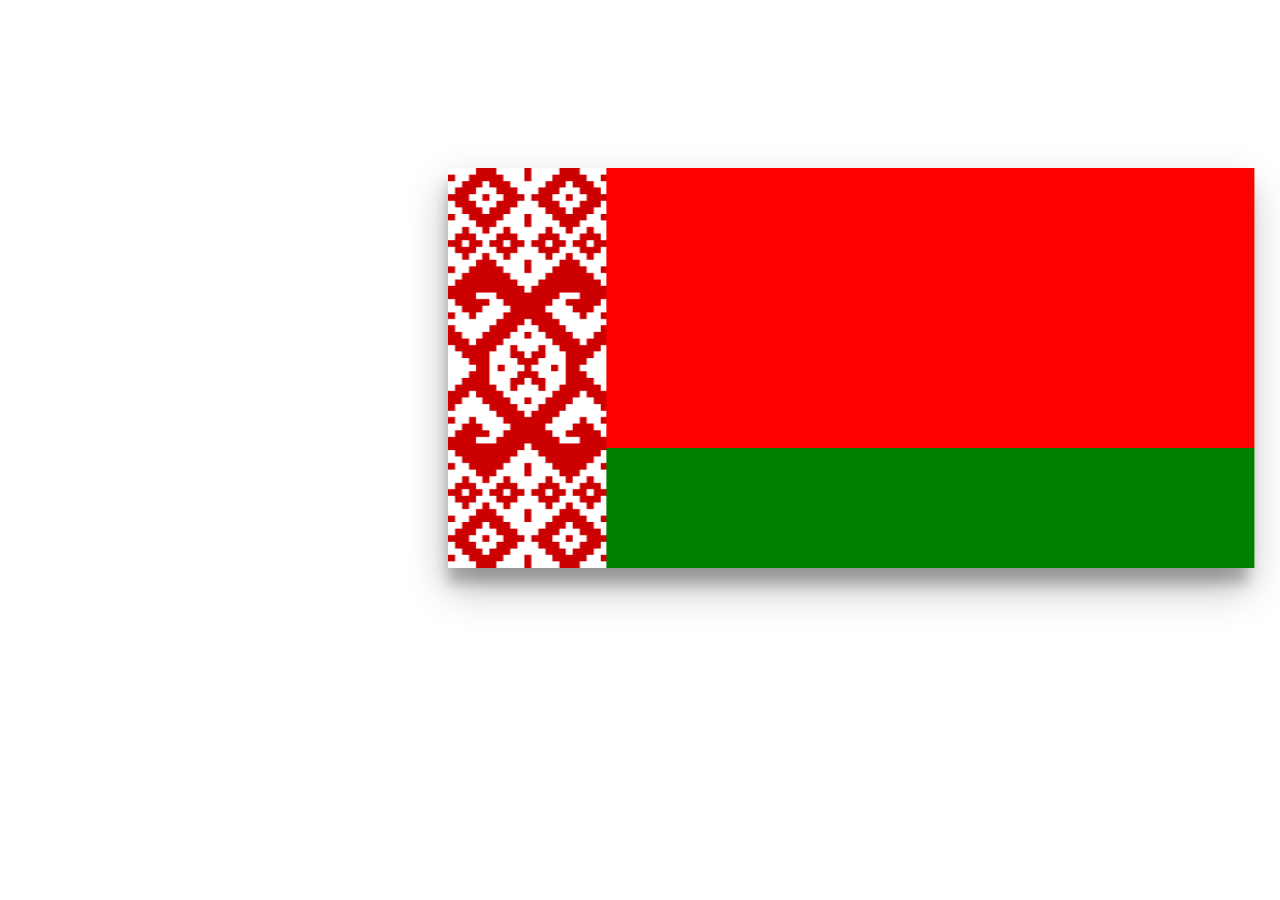
<file: Flags/belarus/index.html>
<!DOCTYPE html>
<html lang="en">
<head>
    <meta charset="UTF-8">
    <meta http-equiv="X-UA-Compatible" content="IE=edge">
    <meta name="viewport" content="width=device-width, initial-scale=1.0">
    <link rel="stylesheet" href="./main.css">
    <title>belarus</title>
</head>
<body>

    <div class="mainframe">
        <div class="boxOutOne">
            <img src="./img.png" alt="">
        </div>
        <div class="boxOutSecond">
            <div class="boxInnerFirst"></div>
            <div class="boxInnerSecond"></div>
        </div>
    </div>
       
</body>
</html>
</file>
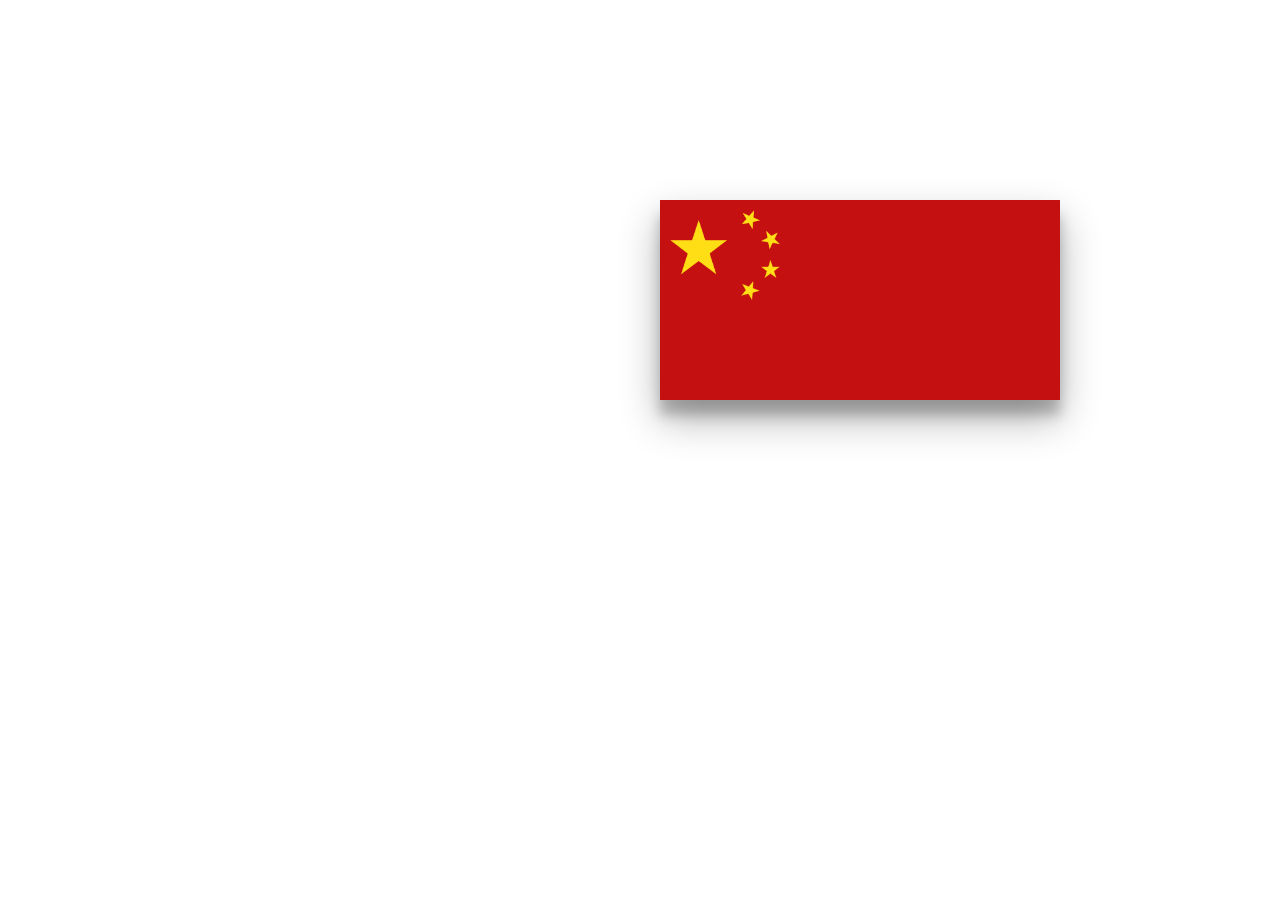
<file: Flags/China/index.html>
<!DOCTYPE html>
<html lang="en">
<head>
    <meta charset="UTF-8">
    <meta http-equiv="X-UA-Compatible" content="IE=edge">
    <meta name="viewport" content="width=device-width, initial-scale=1.0">
    <link rel="stylesheet" href="./main.css">
    <title>China</title>
</head>
<body>
    <div class="frame">
        <img src="./star.png" alt="">
    </div>
</body>
</html>
</file>
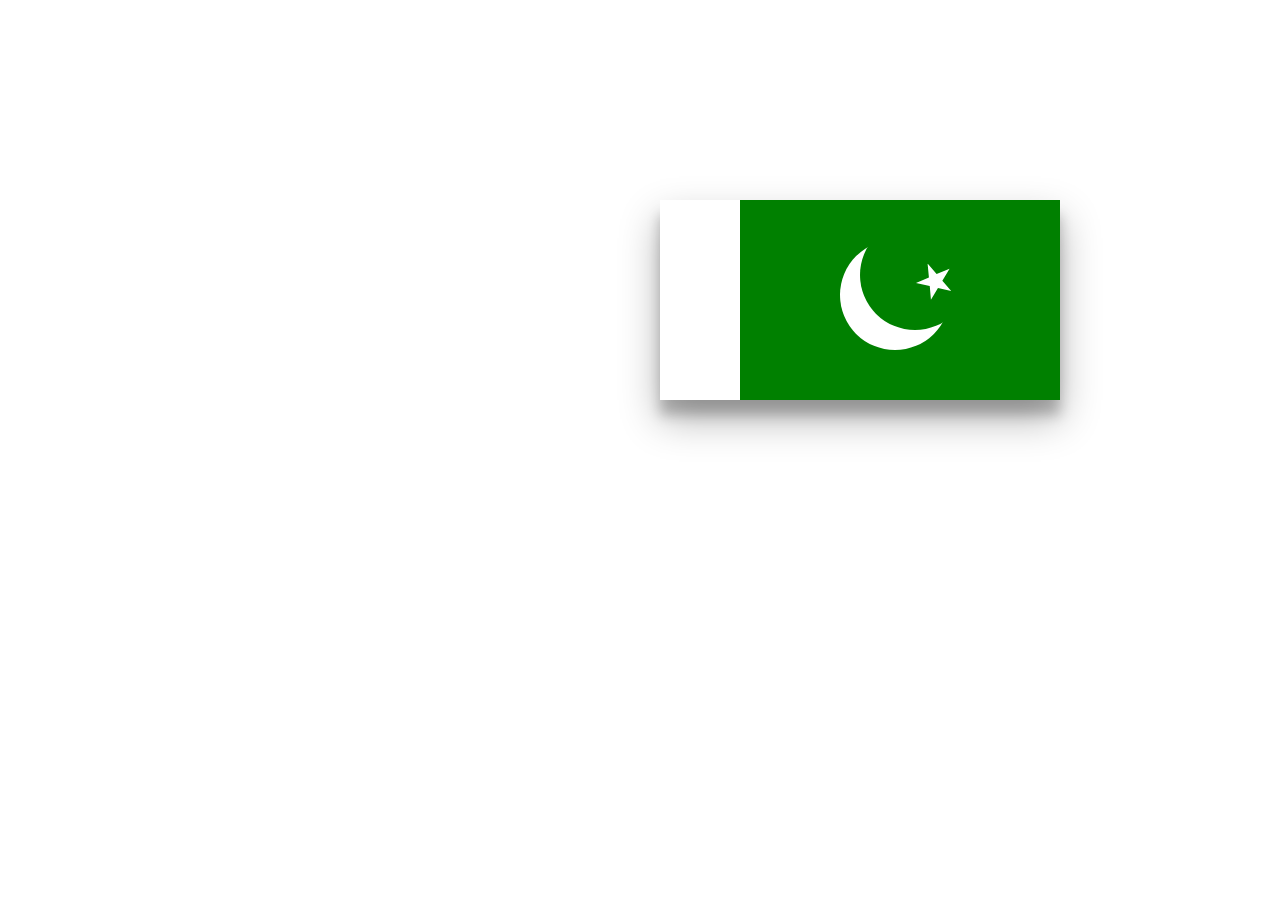
<file: Flags/Pakistan/index.html>
<!DOCTYPE html>
<html lang="en">
<head>
    <meta charset="UTF-8">
    <meta http-equiv="X-UA-Compatible" content="IE=edge">
    <meta name="viewport" content="width=device-width, initial-scale=1.0">
    <link rel="stylesheet" href="./main.css">
    <title>Pakistan</title>
</head>
<body>
    <div class="frame">
        <div class="white"></div>
        <div class="green">
            <div class="moon"></div>
            <div class="star"></div>
        </div>
    </div>
    
</body>
</html>
</file>
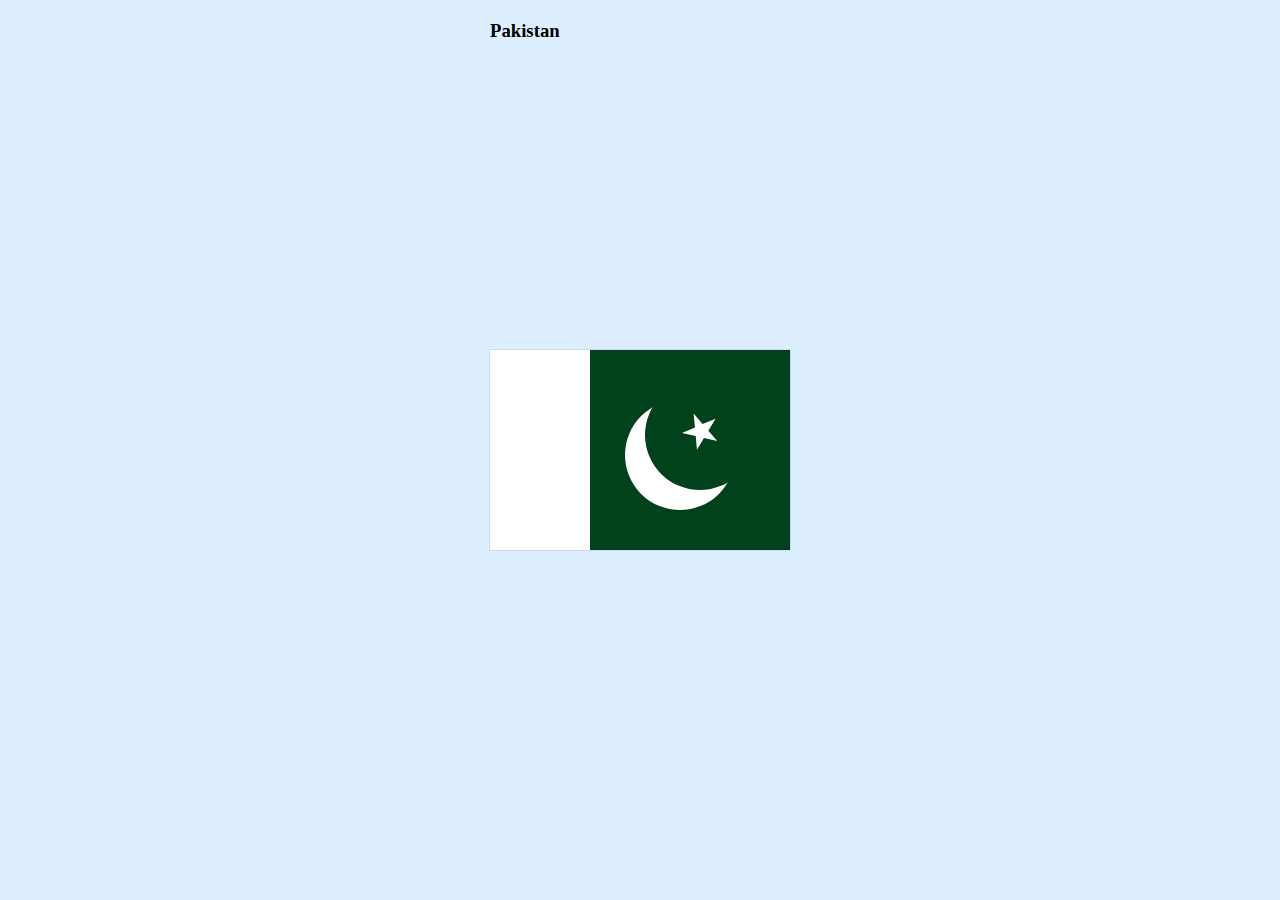
<file: Flags/pakistan/index.html>
<!DOCTYPE html>
<html>
    <head>
        <meta charset="utf-8">
        <meta http-equiv="X-UA-Compatible" content="IE=edge">
        <title>Pakistan Flag</title>
        <meta name="description" content="">
        <meta name="viewport" content="width=device-width, initial-scale=1">
        <link rel="stylesheet" href="./main.css">
    </head>
    <body>

        <div class="main">
            <h3>Pakistan</h3>
            <div class="flag pakistan"></div>
        </div>
        
        <script src="" async defer></script>
    </body>
</html>
</file>
<file: Flags/belarus/main.css>
.mainframe{
    height: 400px;
    width: 800px;
    background-color: rgb(196, 16, 16);
    transform: translate(55%,40%);
    box-shadow: 0 19px 38px rgba(0,0,0,0.30), 0 15px 12px rgba(0,0,0,0.22);
}

.boxOutOne img{
    height:400px;
    width:20%;
}

.mainframe .boxOutSecond{
    height: 400px;
    width: 90%;
    transform: translate(22%,-101%);
}

.mainframe .boxOutSecond .boxInnerFirst{
    height: 280px;
    width: inherit;
    background-color: red;
}

.mainframe .boxOutSecond .boxInnerSecond{
    height: 120px;
    width: inherit;
    background-color: green;
}
</file>
<file: Flags/China/main.css>
*{
    margin: 0;
    padding: 0;
}

.frame {
    height: 200px;
    width: 400px;
    background-color: rgb(196, 16, 16);
    transform: translate(165%,100%);
    box-shadow: 0 19px 38px rgba(0,0,0,0.30), 0 15px 12px rgba(0,0,0,0.22);
}

img{
    padding: 10px 0 0 10px;
    height: 90px;
    width: 110px;
}
</file>
<file: Flags/Pakistan/main.css>
*{
    margin: 0;
    padding: 0;
}

.frame {
    height: 200px;
    width: 400px;
    background-color: white;
    transform: translate(165%,100%);
    box-shadow: 0 19px 38px rgba(0,0,0,0.30), 0 15px 12px rgba(0,0,0,0.22);
    display: inline-flex;
}

.frame .white{
    height: 200px;
    width: 20%;
}
.frame .green{
    height: 200px;
    width: 80%;
    background-color: green;
}

.frame .green .moon{
    content: "";
    position: absolute;
    width: 110px;
    aspect-ratio: 1;
    border-radius: 1in;
    left: 200px;
    top: 20px;
    box-shadow: -20px 20px white;
}

.frame .green .star{
    content: "";
    position: absolute;
    width: 38px;
    aspect-ratio: 1;
    background-color: white;
    clip-path: polygon(
      50% 0%,
      61% 35%,
      98% 35%,
      68% 57%,
      79% 91%,
      50% 70%,
      21% 91%,
      32% 57%,
      2% 35%,
      39% 35%
    );
    left: 64%;
    top: 31%;
    transform: rotate(-23deg);
}
</file>
<file: Flags/pakistan/main.css>
* {
  box-sizing: border-box;
  margin: 0;
}

body {
  width: 100%;
  height: 100vh;
  background-color: rgb(221, 239, 255);
  display: grid;
  place-items: center;
  font-family: cursive;
  font-weight: bold;
}

h3 {
  position: absolute;
  text-align: center;
  top: 20px;
}

/* Main Style Stars from here  */
.flag {
  position: relative;
  width: 300px;
  height: 200px;
  box-shadow: 0 0 1px rgba(0, 0, 0, 0.5);
  overflow: hidden;
}

.pakistan {
  background: linear-gradient(to right, #fff 100px, #01411c 0);
}

.pakistan::before {
  content: "";
  position: absolute;
  width: 110px;
  aspect-ratio: 1;
  border-radius: 1in;
  left: 155px;
  top: 30px;
  box-shadow: -20px 20px white;
}

.pakistan::after {
  content: "";
  position: absolute;
  width: 38px;
  aspect-ratio: 1;
  background-color: white;
  clip-path: polygon(
    50% 0%,
    61% 35%,
    98% 35%,
    68% 57%,
    79% 91%,
    50% 70%,
    21% 91%,
    32% 57%,
    2% 35%,
    39% 35%
  );
  left: 64%;
  top: 31%;
  transform: rotate(-23deg);
}
</file>
